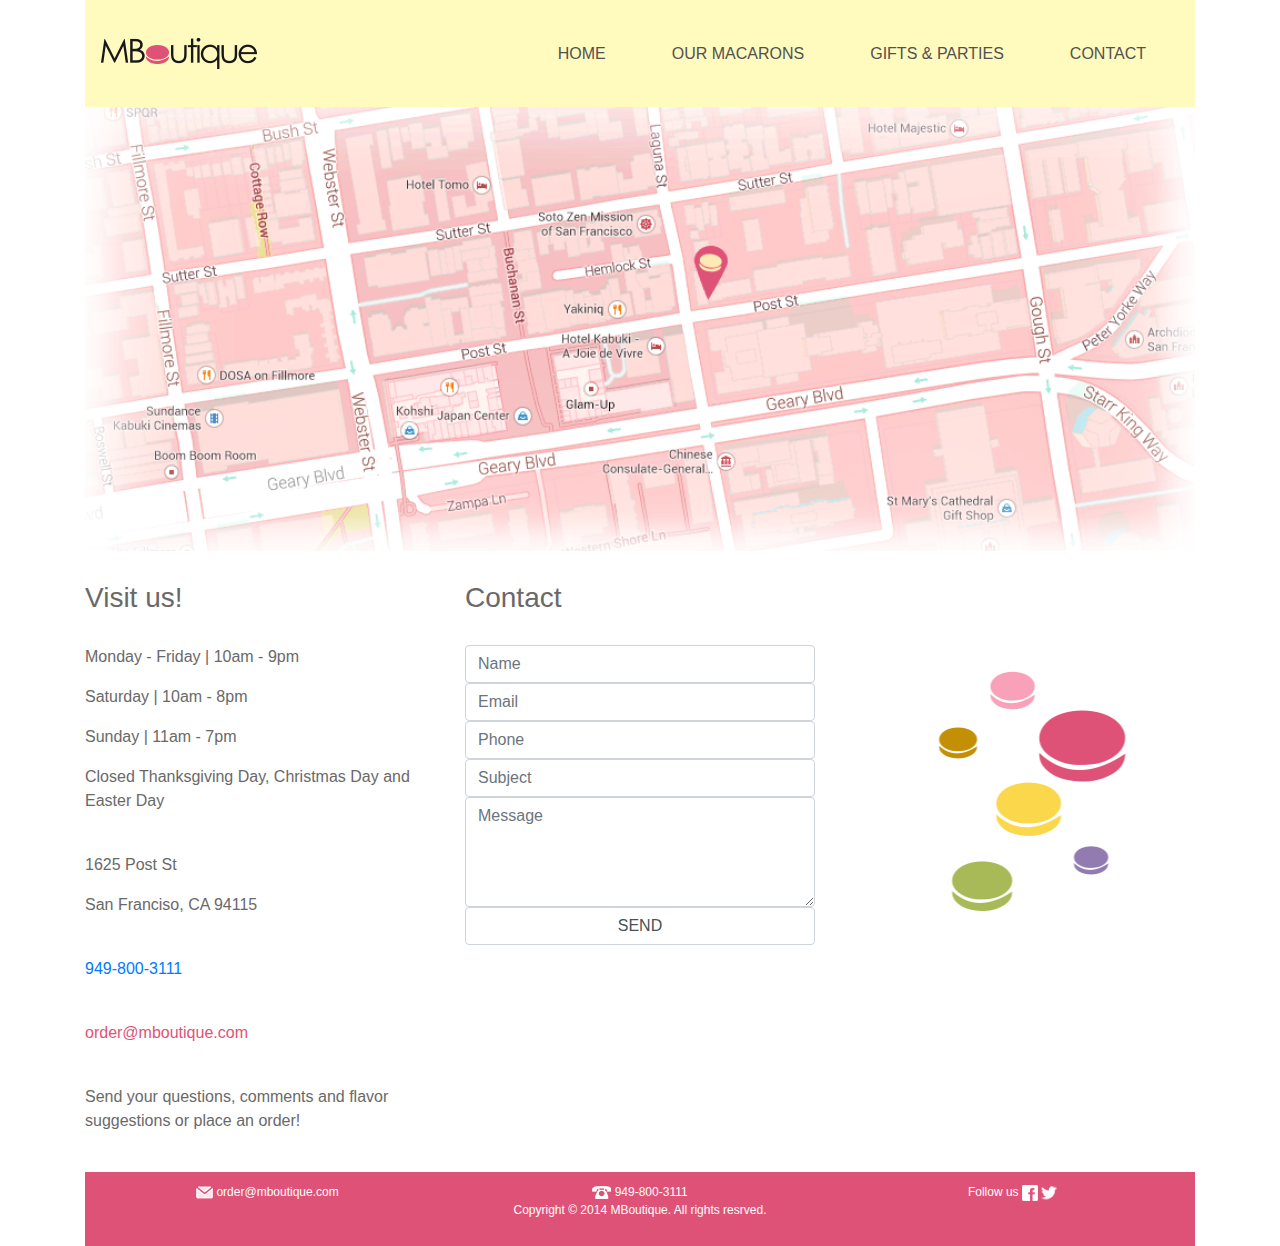
<file: contact.html>
<!doctype html>
<html lang="en">

<head>
    <!-- Required meta tags -->
    <meta charset="utf-8">
    <meta name="viewport" content="width=device-width, initial-scale=1, shrink-to-fit=no">

    <!-- Bootstrap CSS -->
    <link rel="stylesheet" href="https://maxcdn.bootstrapcdn.com/bootstrap/4.0.0/css/bootstrap.min.css" integrity="sha384-Gn5384xqQ1aoWXA+058RXPxPg6fy4IWvTNh0E263XmFcJlSAwiGgFAW/dAiS6JXm"
        crossorigin="anonymous">
    <link rel="stylesheet" href="assets/css/style.css">

    <title>MBoutique</title>
</head>

<body>
    <div class="container">
        <!-- NAVBAR -->
        <nav class="navbar navbar-expand-lg">

            <a class="navbar-brand" href="#">
                <img src="assets/images/logo.png" alt="">
            </a>
            <button class="navbar-toggler" type="button" data-toggle="collapse" data-target="#navbarNavAltMarkup" aria-controls="navbarNavAltMarkup"
                aria-expanded="false" aria-label="Toggle navigation">

                <span class="navbar-toggler-icon hamburger">
                    <i class="fas fa-bars"></i>
                </span>
            </button>
            <div class="navbar-collapse collapse" id="navbarNavAltMarkup">
                <ul class="nav navbar-nav navbar-default ml-auto">
                    <li>
                        <a href="index.html" class="nav-item nav-link">Home</a>
                    </li>
                    <li>
                        <a href="our_macarons.html" class="nav-item nav-link">Our Macarons</a>
                    </li>
                    <li>
                        <a href="gifts_parties.html" class="nav-item nav-link">Gifts & Parties</a>
                    </li>
                    <li>
                        <a href="contact.html" class="nav-item nav-link">Contact</a>
                    </li>

                </ul>
            </div>
        </nav>
        <!-- END NAVBAR -->
        <!-- BANNER -->
        <div class="banner">
            <img src="assets/images/contact-image.png" alt="">
        </div>
        <!-- END BANNER -->
        <!-- CONTACT -->
        <div class="contact">
            <div class="row">
                <div class="col-lg-4">
                    <h3>Visit us!</h3>
                    <p>Monday - Friday | 10am - 9pm</p>
                    <p>Saturday | 10am - 8pm</p>
                    <p>Sunday | 11am - 7pm</p>
                    <p>Closed Thanksgiving Day, Christmas Day and Easter Day</p>
                    <br>
                    <p>1625 Post St</p>
                    <p>San Franciso, CA 94115</p>
                    <br>
                    <p>
                        <a href="tel:19498003111">949-800-3111</a>
                    </p>
                    <br>
                    <p>
                        <a href="mailto:order@mboutique.com" class="email">order@mboutique.com</a>
                    </p>
                    <br>
                    <p>Send your questions, comments and flavor suggestions or place an order!</p>
                </div>
                <div class="col-lg-4">
                    <h3>Contact</h3>
                    <form action="">
                        <div class="form-group">
                            <input class="form-control" type="text" placeholder="Name">
                            <input class="form-control" type="text" placeholder="Email">
                            <input class="form-control" type="text" placeholder="Phone">
                            <input class="form-control" type="text" placeholder="Subject">
                            <textarea rows="4" cols="50" placeholder="Message" class="form-control"></textarea>
                            <input class="form-control" type="submit" value="SEND">
                        </div>
                    </form>
                </div>
                <div class="col-lg-4">
                    <img src="assets/images/macarons-image.png" alt="">
                </div>
            </div>
        </div>
        <!-- END CONTACT -->
        <!-- FOOTER -->
        <div class="footer">
            <div class="row">
                <div class="col-lg-4">
                    <img src="assets/images/mail.png" alt="">
                    <a href="mailto:order@mboutique.com">order@mboutique.com</a>
                </div>
                <div class="col-lg-4">
                    <img src="assets/images/phone.png" alt="">
                    <a href="tel:19498003111">949-800-3111</a>
                    <p>Copyright &copy; 2014 MBoutique. All rights resrved.</p>
                </div>
                <div class="col-lg-4">
                    Follow us
                    <img src="assets/images/facebook.png" alt="">
                    <img src="assets/images/twitter.png" alt="">
                </div>
            </div>
        </div>
        <!-- END FOOTER -->
    </div>




    <!-- Optional JavaScript -->
    <!-- jQuery first, then Popper.js, then Bootstrap JS -->
    <script src="https://code.jquery.com/jquery-3.2.1.slim.min.js" integrity="sha384-KJ3o2DKtIkvYIK3UENzmM7KCkRr/rE9/Qpg6aAZGJwFDMVNA/GpGFF93hXpG5KkN"
        crossorigin="anonymous"></script>
    <script src="https://cdnjs.cloudflare.com/ajax/libs/popper.js/1.12.9/umd/popper.min.js" integrity="sha384-ApNbgh9B+Y1QKtv3Rn7W3mgPxhU9K/ScQsAP7hUibX39j7fakFPskvXusvfa0b4Q"
        crossorigin="anonymous"></script>
    <script src="https://maxcdn.bootstrapcdn.com/bootstrap/4.0.0/js/bootstrap.min.js" integrity="sha384-JZR6Spejh4U02d8jOt6vLEHfe/JQGiRRSQQxSfFWpi1MquVdAyjUar5+76PVCmYl"
        crossorigin="anonymous"></script>
</body>

</html>
</file>
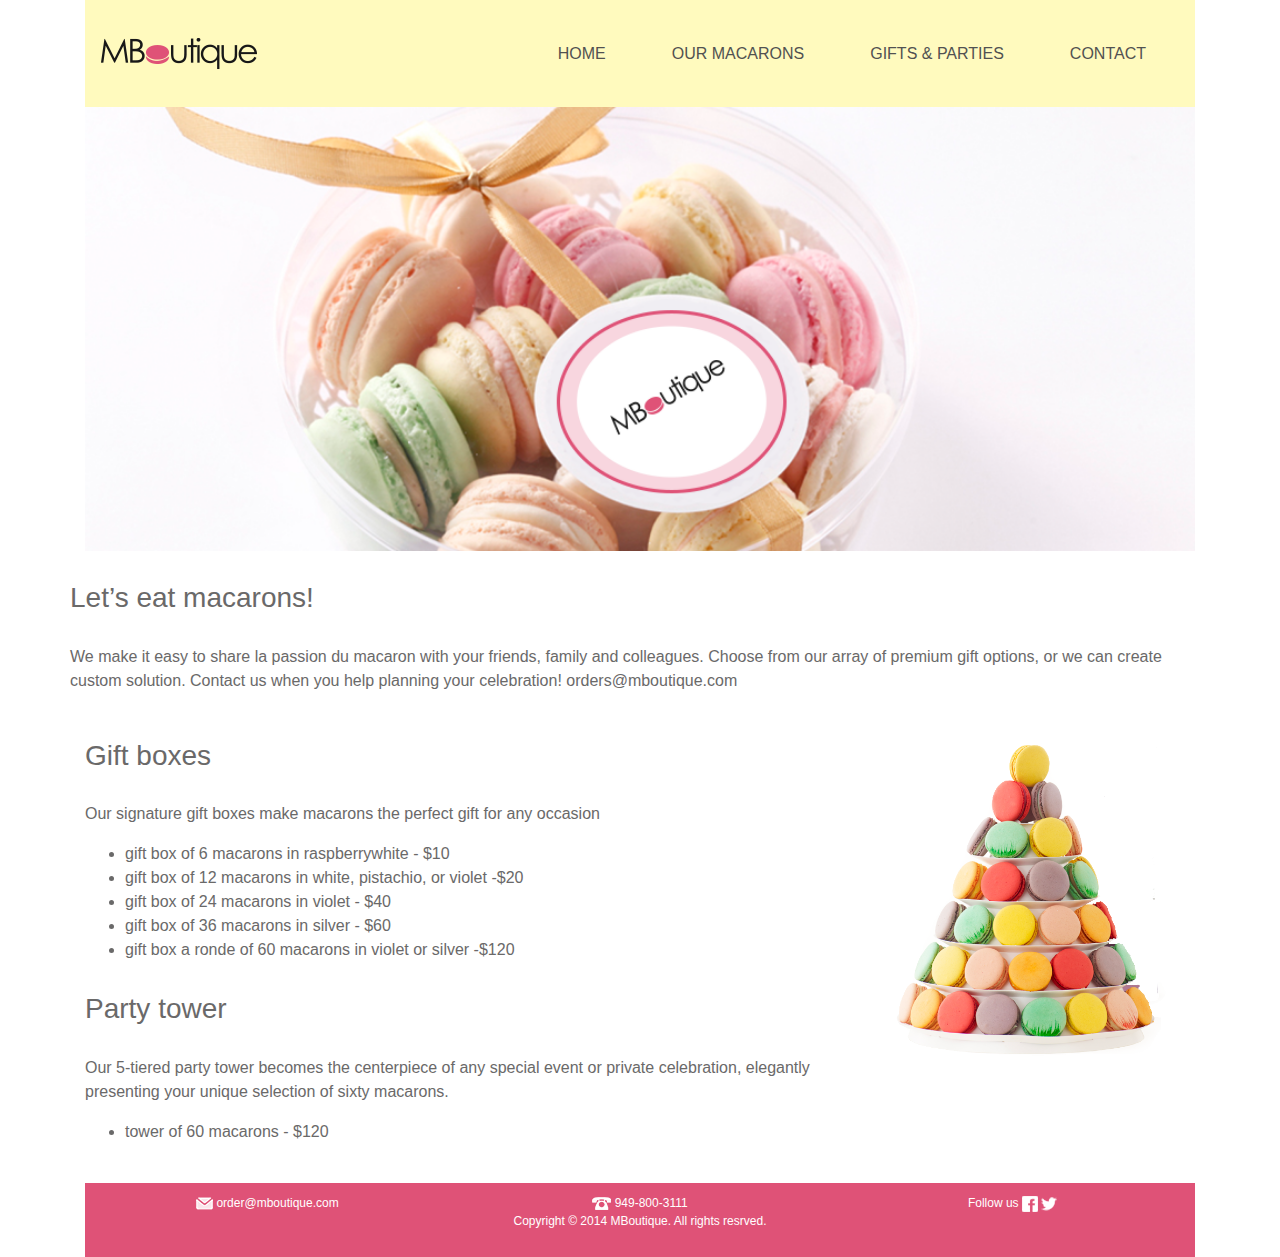
<file: gifts_parties.html>
<!doctype html>
<html lang="en">

<head>
    <!-- Required meta tags -->
    <meta charset="utf-8">
    <meta name="viewport" content="width=device-width, initial-scale=1, shrink-to-fit=no">

    <!-- Bootstrap CSS -->
    <link rel="stylesheet" href="https://maxcdn.bootstrapcdn.com/bootstrap/4.0.0/css/bootstrap.min.css" integrity="sha384-Gn5384xqQ1aoWXA+058RXPxPg6fy4IWvTNh0E263XmFcJlSAwiGgFAW/dAiS6JXm"
        crossorigin="anonymous">
    <link rel="stylesheet" href="assets/css/style.css">

    <title>MBoutique</title>
</head>

<body>
    <div class="container">
        <!-- NAVBAR -->
        <nav class="navbar navbar-expand-lg">

            <a class="navbar-brand" href="#">
                <img src="assets/images/logo.png" alt="">
            </a>
            <button class="navbar-toggler" type="button" data-toggle="collapse" data-target="#navbarNavAltMarkup" aria-controls="navbarNavAltMarkup"
                aria-expanded="false" aria-label="Toggle navigation">

                <span class="navbar-toggler-icon hamburger">
                    <i class="fas fa-bars"></i>
                </span>
            </button>
            <div class="navbar-collapse collapse" id="navbarNavAltMarkup">
                <ul class="nav navbar-nav navbar-default ml-auto">
                    <li>
                        <a href="index.html" class="nav-item nav-link">Home</a>
                    </li>
                    <li>
                        <a href="our_macarons.html" class="nav-item nav-link">Our Macarons</a>
                    </li>
                    <li>
                        <a href="gifts_parties.html" class="nav-item nav-link">Gifts & Parties</a>
                    </li>
                    <li>
                        <a href="contact.html" class="nav-item nav-link">Contact</a>
                    </li>

                </ul>
            </div>
        </nav>
        <!-- END NAVBAR -->
        <!-- BANNER -->
        <div class="banner">
            <img src="assets/images/gifts-parties-image.png" alt="">
        </div>
        <!-- END BANNER -->
        <!-- GIFTS & PARTIES -->
        <div class="gifts">
            <div class="row">
                <h3>Let’s eat macarons!</h3>

                <p>We make it easy to share la passion du macaron with your friends, family and colleagues. Choose from our
                    array of premium gift options, or we can create custom solution. Contact us when you help planning your
                    celebration! orders@mboutique.com
                </p>


                <div class="col-lg-8">
                    <div class="gift-boxes">
                        <h3>Gift boxes</h3>
                        <p>Our signature gift boxes make macarons the perfect gift for any occasion</p>
                        <ul>
                            <li>gift box of 6 macarons in raspberrywhite - $10</li>
                            <li>gift box of 12 macarons in white, pistachio, or violet -$20</li>
                            <li>gift box of 24 macarons in violet - $40</li>
                            <li>gift box of 36 macarons in silver - $60</li>
                            <li>gift box a ronde of 60 macarons in violet or silver -$120</li>
                        </ul>
                    </div>
                    <div class="parties">
                        <h3>Party tower</h3>
                        <p> Our 5-tiered party tower becomes the centerpiece of any special event or private celebration, elegantly
                            presenting your unique selection of sixty macarons.</p>
                        <ul>
                            <li>tower of 60 macarons - $120</li>
                        </ul>
                    </div>
                </div>
                <div class="col-lg-4">
                    <img src="assets/images/gifts-parties-background.png" alt="">
                </div>
            </div>
        </div>
        <!-- END GIFTS & PARTIES -->
        <!-- FOOTER -->
        <div class="footer">
            <div class="row">
                <div class="col-lg-4">
                    <img src="assets/images/mail.png" alt="">
                    <a href="mailto:order@mboutique.com">order@mboutique.com</a>
                </div>
                <div class="col-lg-4">
                    <img src="assets/images/phone.png" alt="">
                    <a href="tel:19498003111">949-800-3111</a>
                    <p>Copyright &copy; 2014 MBoutique. All rights resrved.</p>
                </div>
                <div class="col-lg-4">
                    Follow us
                    <img src="assets/images/facebook.png" alt="">
                    <img src="assets/images/twitter.png" alt="">
                </div>
            </div>
        </div>
        <!-- END FOOTER -->
    </div>




    <!-- Optional JavaScript -->
    <!-- jQuery first, then Popper.js, then Bootstrap JS -->
    <script src="https://code.jquery.com/jquery-3.2.1.slim.min.js" integrity="sha384-KJ3o2DKtIkvYIK3UENzmM7KCkRr/rE9/Qpg6aAZGJwFDMVNA/GpGFF93hXpG5KkN"
        crossorigin="anonymous"></script>
    <script src="https://cdnjs.cloudflare.com/ajax/libs/popper.js/1.12.9/umd/popper.min.js" integrity="sha384-ApNbgh9B+Y1QKtv3Rn7W3mgPxhU9K/ScQsAP7hUibX39j7fakFPskvXusvfa0b4Q"
        crossorigin="anonymous"></script>
    <script src="https://maxcdn.bootstrapcdn.com/bootstrap/4.0.0/js/bootstrap.min.js" integrity="sha384-JZR6Spejh4U02d8jOt6vLEHfe/JQGiRRSQQxSfFWpi1MquVdAyjUar5+76PVCmYl"
        crossorigin="anonymous"></script>
</body>

</html>
</file>
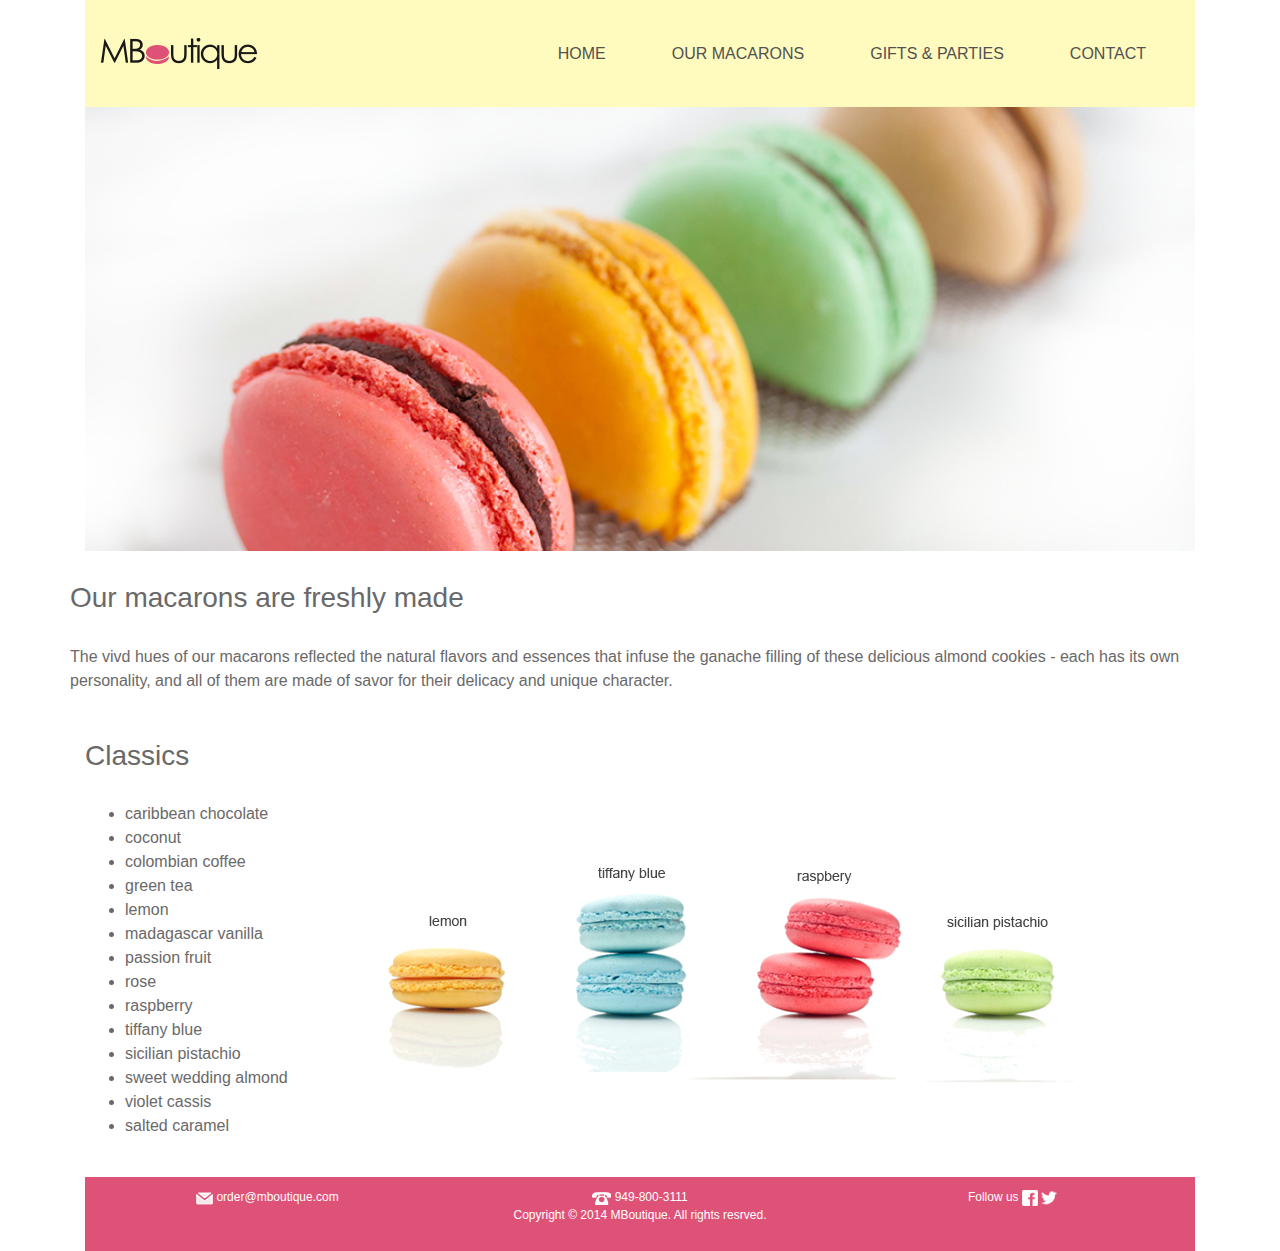
<file: our_macarons.html>
<!doctype html>
<html lang="en">

<head>
    <!-- Required meta tags -->
    <meta charset="utf-8">
    <meta name="viewport" content="width=device-width, initial-scale=1, shrink-to-fit=no">

    <!-- Bootstrap CSS -->
    <link rel="stylesheet" href="https://maxcdn.bootstrapcdn.com/bootstrap/4.0.0/css/bootstrap.min.css" integrity="sha384-Gn5384xqQ1aoWXA+058RXPxPg6fy4IWvTNh0E263XmFcJlSAwiGgFAW/dAiS6JXm"
        crossorigin="anonymous">
    <link rel="stylesheet" href="assets/css/style.css">

    <title>MBoutique</title>
</head>

<body>
    <div class="container">
        <!-- NAVBAR -->
        <nav class="navbar navbar-expand-lg">

            <a class="navbar-brand" href="#">
                <img src="assets/images/logo.png" alt="">
            </a>
            <button class="navbar-toggler" type="button" data-toggle="collapse" data-target="#navbarNavAltMarkup" aria-controls="navbarNavAltMarkup"
                aria-expanded="false" aria-label="Toggle navigation">

                <span class="navbar-toggler-icon hamburger">
                    <i class="fas fa-bars"></i>
                </span>
            </button>
            <div class="navbar-collapse collapse" id="navbarNavAltMarkup">
                <ul class="nav navbar-nav navbar-default ml-auto">
                    <li>
                        <a href="index.html" class="nav-item nav-link">Home</a>
                    </li>
                    <li>
                        <a href="our_macarons.html" class="nav-item nav-link">Our Macarons</a>
                    </li>
                    <li>
                        <a href="gifts_parties.html" class="nav-item nav-link">Gifts & Parties</a>
                    </li>
                    <li>
                        <a href="contact.html" class="nav-item nav-link">Contact</a>
                    </li>

                </ul>
            </div>
        </nav>
        <!-- END NAVBAR -->
        <!-- BANNER -->
        <div class="banner">
            <img src="assets/images/our-macarons-image.png" alt="">
        </div>
        <!-- END BANNER -->
        <!-- MAIN CONTENT -->
        <div class="our_macarons">
            <div class="row">
                <h3>Our macarons are freshly made</h3>
                <p>The vivd hues of our macarons reflected the natural flavors and essences that infuse the ganache filling
                    of these delicious almond cookies - each has its own personality, and all of them are made of savor for
                    their delicacy and unique character. </p>
                <div class="col-lg-3">
                    <h3>Classics</h3>
                    <ul>
                        <li>caribbean chocolate</li>
                        <li>coconut</li>
                        <li>colombian coffee</li>
                        <li>green tea</li>
                        <li>lemon</li>
                        <li>madagascar vanilla</li>
                        <li>passion fruit</li>
                        <li>rose</li>
                        <li>raspberry</li>
                        <li>tiffany blue</li>
                        <li>sicilian pistachio</li>
                        <li>sweet wedding almond</li>
                        <li>violet cassis</li>
                        <li>salted caramel</li>
                    </ul>
                </div>
                <div class="col-lg-9 our_macarons__image">
                    <img src="assets/images/our-macarons-background.png" alt="">
                </div>
            </div>
        </div>
        <!-- END MAIN CONTENT -->
        <!-- FOOTER -->
        <div class="footer">
            <div class="row">
                <div class="col-lg-4">
                    <img src="assets/images/mail.png" alt="">
                    <a href="mailto:order@mboutique.com">order@mboutique.com</a>
                </div>
                <div class="col-lg-4">
                    <img src="assets/images/phone.png" alt="">
                    <a href="tel:19498003111">949-800-3111</a>
                    <p>Copyright &copy; 2014 MBoutique. All rights resrved.</p>
                </div>
                <div class="col-lg-4">
                    Follow us
                    <img src="assets/images/facebook.png" alt="">
                    <img src="assets/images/twitter.png" alt="">
                </div>
            </div>
        </div>
        <!-- END FOOTER -->
    </div>




    <!-- Optional JavaScript -->
    <!-- jQuery first, then Popper.js, then Bootstrap JS -->
    <script src="https://code.jquery.com/jquery-3.2.1.slim.min.js" integrity="sha384-KJ3o2DKtIkvYIK3UENzmM7KCkRr/rE9/Qpg6aAZGJwFDMVNA/GpGFF93hXpG5KkN"
        crossorigin="anonymous"></script>
    <script src="https://cdnjs.cloudflare.com/ajax/libs/popper.js/1.12.9/umd/popper.min.js" integrity="sha384-ApNbgh9B+Y1QKtv3Rn7W3mgPxhU9K/ScQsAP7hUibX39j7fakFPskvXusvfa0b4Q"
        crossorigin="anonymous"></script>
    <script src="https://maxcdn.bootstrapcdn.com/bootstrap/4.0.0/js/bootstrap.min.js" integrity="sha384-JZR6Spejh4U02d8jOt6vLEHfe/JQGiRRSQQxSfFWpi1MquVdAyjUar5+76PVCmYl"
        crossorigin="anonymous"></script>
</body>

</html>
</file>
<file: assets/css/style.css>
body {
    font-family: Arial, Helvetica, sans-serif;
    color: #6a6969;
}

h3 {
    margin-top: 30px;
    margin-bottom: 30px;
}

a, 
input,
button {
    -webkit-transition: all 0.3s ease-in-out;
    -moz-transition: all 0.3s ease-in-out;
    -ms-transition: all 0.3s ease-in-out;
    -o-transition: all 0.3s ease-in-out;
    transition: all 0.3s ease-in-out;
}

.collapse {
    background-color: #fffabe;
}

nav {
    background-color: #fffabe;
}

.navbar-toggler{
    color: black;
}

.navbar-default .navbar-nav {
    text-align: center;
}

nav ul li{
    list-style: none;
    display: inline-block;
    padding: 25px;
}

nav ul li > a {
    text-transform: uppercase;
    line-height: 25px;
    font-size: 16px;
    padding: 25px;
    color: #515151;
}

.banner img {
    width: 100%;
}

.welcome {
    margin: 50px 0;
}

.welcome .row img {
    margin-top: 100px;
}

.our_macarons__image img {
    max-width: 100%;

}

.gifts img {
    max-width: 100%;
}
/* 
.gift-boxes, .parties > *{
    max-width: inherit;
} */


.weekly-menu {
    display: flex;
    flex-wrap: wrap;
    justify-content: center;
    width: 100%;
}

.menu-item {
    width: 126px;
    height: 140px;
    background-color: #fffabe;
    margin: 1%;
    display: flex;
    flex-direction: column;
}

.menu-item > * {
    height: 25%;
    vertical-align: middle;
    padding: 8px;
    color: #6a6969;
    font-size: 12px;
}

.menu-item img {
    float: right;
}

.coconut{
    background-color: #824603;
}

.vanilla {
    background-color: #df5277;
}

.lemon {
    background-color: #a2304e;
}

.almond {
    background-color: #c39005;
}

.coconut, .vanilla, .lemon, .almond {
    color: white;
}

.contact img {
    top: 50%;
    left: 50%;
    
    /* position: absolute; */
}

.footer {
    background-color: #df5277;
    text-align: center;
    font-size: 12px;
    padding: 1%;
    color: white;
    margin-top: 23px;
} 

.footer a {
    color: white;
}

.email {
    color: #df5277;
}

@media only screen and (min-width: 786px){
    .contact img {
        transform: translate(50%,50%);
    }
}
</file>
